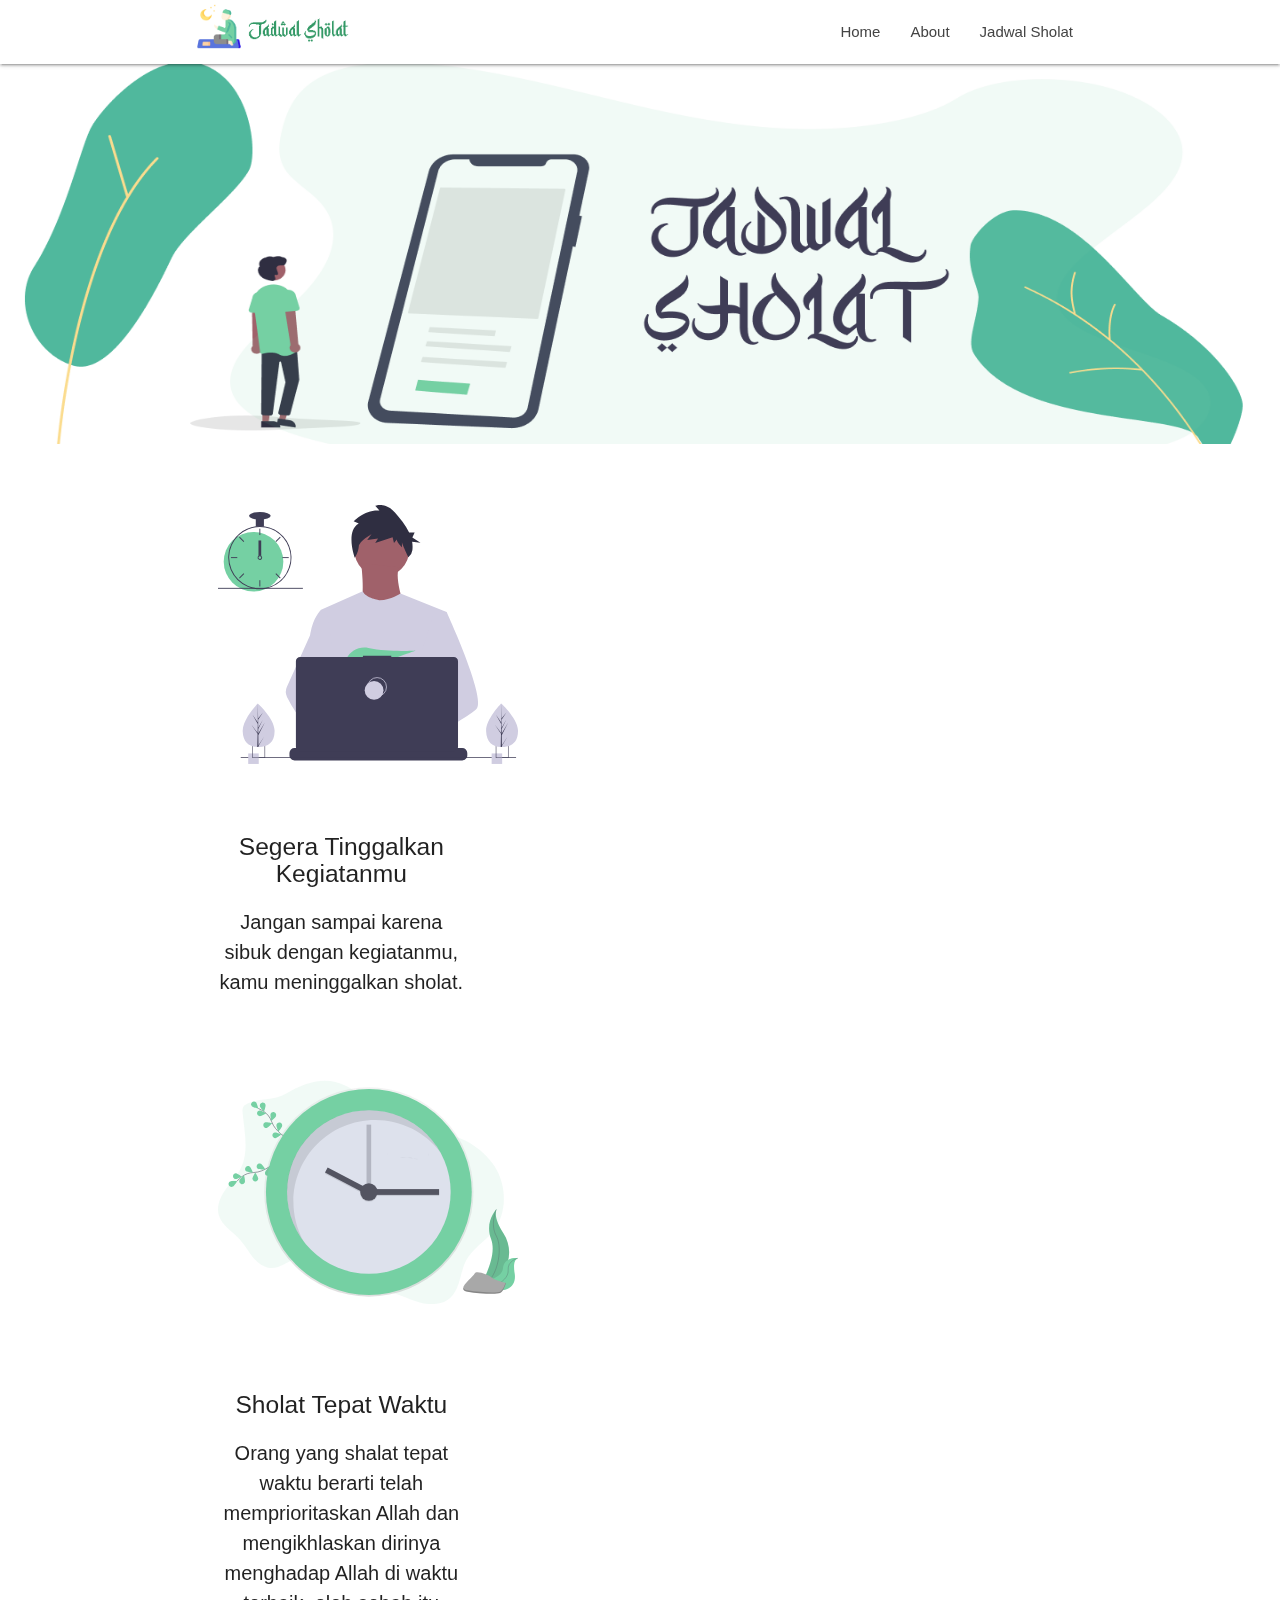
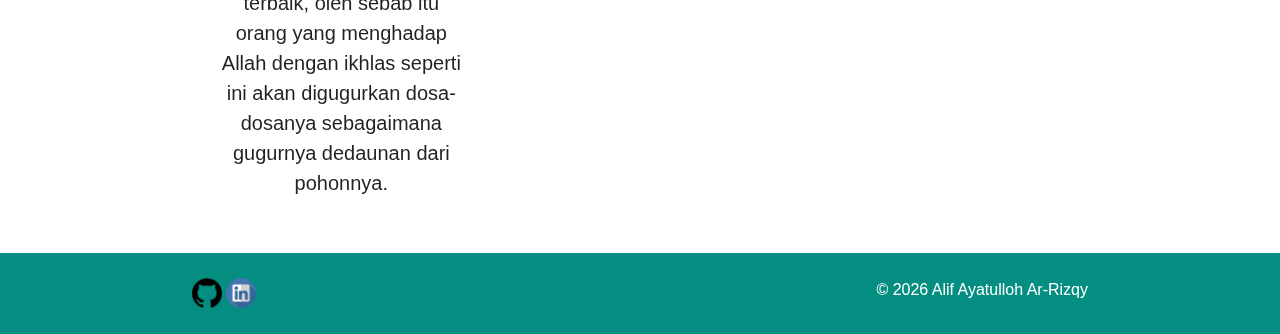
<file: index.html>
<!DOCTYPE html>
<html lang="en">
<head>
  <meta http-equiv="Content-Type" content="text/html; charset=UTF-8"/>
  <meta name="viewport" content="width=device-width, initial-scale=1"/>
  <title>Jadwal Sholat</title>
  <link rel="shortcut icon" href="./img/icon.png">
  <!-- CSS  -->
  <link rel="manifest" href="./manifest.json">
  <meta name="theme-color" content="#ffffff">
  <link href="https://fonts.googleapis.com/icon?family=Material+Icons" rel="stylesheet">
  <link href="css/materialize.css" type="text/css" rel="stylesheet" media="screen,projection"/>
  <link href="css/style.css" type="text/css" rel="stylesheet" media="screen,projection"/>
</head>
<body>
  <!-- <div class="navbar-fixed"> -->
    <nav class="white" role="navigation">
      <div class="nav-wrapper container">
        <a id="logo-container" href="#" class="brand-logo">
          <img src="./img/jadwal_sholat.png" alt="logo image" height="55">
        </a>
        <ul class="topnav right hide-on-med-and-down">
        </ul>
        <ul id="nav-mobile" class="sidenav"></ul>
        <a href="#" data-target="nav-mobile" class="sidenav-trigger"><i class="material-icons">menu</i></a>
      </div>
    </nav>
  <!-- </div> -->

  <div id="index-banner" class="parallax-container">
    <div class="parallax"><img src="img/header.png" height="500" width="800" alt="Unsplashed background img 1"></div>
  </div>

  <!-- Content -->
  <div class="container"  id="body-content"></div>

  <!-- Footer -->
  <footer class="page-footer teal">
    <div class="footer-copyright">
      <div class="container">
        <div class="row">
          <a href="www.github.com/alif-arrizqy">
            <img src="img/icon/github.png" class="footer-ico">
          </a>
          <a href="www.linkedin.com/in/alif-ayatulloh-arrizqy/">
            <img src="img/icon/linkedin.png" class="footer-ico">
          </a>
          <a class="text-footer right">
            &copy; <script type="text/javascript"> document.write(new Date().getFullYear());</script>
            Alif Ayatulloh Ar-Rizqy
          </a>
        </div>
      </div>
    </div>
  </footer>


  <!--  Scripts-->
  <script src="https://code.jquery.com/jquery-2.1.1.min.js"></script>
  <script src="js/materialize.js"></script>
  <script src="js/init.js"></script>
  <script src="js/api.js"></script>
  <script src="js/nav.js"></script>
  <script src="js/script.js"></script>

  </body>
</html>
</file>
<file: css/style.css>
/* Custom Stylesheet */
/**
 * Use this file to override Materialize files so you can update
 * the core Materialize files in the future
 *
 * Made By MaterializeCSS.com
 */

nav ul a,
nav .brand-logo {
  color: #444;
}

p {
  line-height: 2rem;
  font-size: 20px;
}

@font-face {
  font-family: myFontTitle;
  src: url(../font/SketsaRamadhan.ttf);
}

.title-header {
  font-family: myFontTitle;
  font-size: 70px;
  color: #3F3D56 !important;
}

.sub-title-jadwal {
  font-family: Georgia, 'Times New Roman', Times, serif;
  font-size: 20px;
  color: #3F3D56 !important;
}

.img-content {
  margin-right: 300px;
}

.sidenav-trigger {
  color: #26a69a;
}

.parallax-container {
  min-height: 380px;
  line-height: 0;
  height: auto;
  color: rgba(255,255,255,.9);
}
  .parallax-container .section {
    width: 100%;
  }

@media only screen and (max-width : 992px) {
  .parallax-container .section {
    position: absolute;
    top: 40%;
  }
  #index-banner .section {
    top: 10%;
  }
  .img-about {
    height: 200px;
    width: 300px;
    position:initial;
  }
}

@media only screen and (max-width : 600px) {
  #index-banner .section {
    top: 0;
  }
  .img-about {
    height: 200px;
    width: 300px;
    position:initial;
  }
}

.icon-block {
  padding: 0 15px;
}
.icon-block .material-icons {
  font-size: inherit;
}

footer.page-footer {
  margin: 0;
}

.text-footer {
  color: #ffffff;
  font-size: 16px;
  margin-top: 5px;
}

.footer-ico {
  margin-top: 5px;
  height: 30px;
}
</file>
